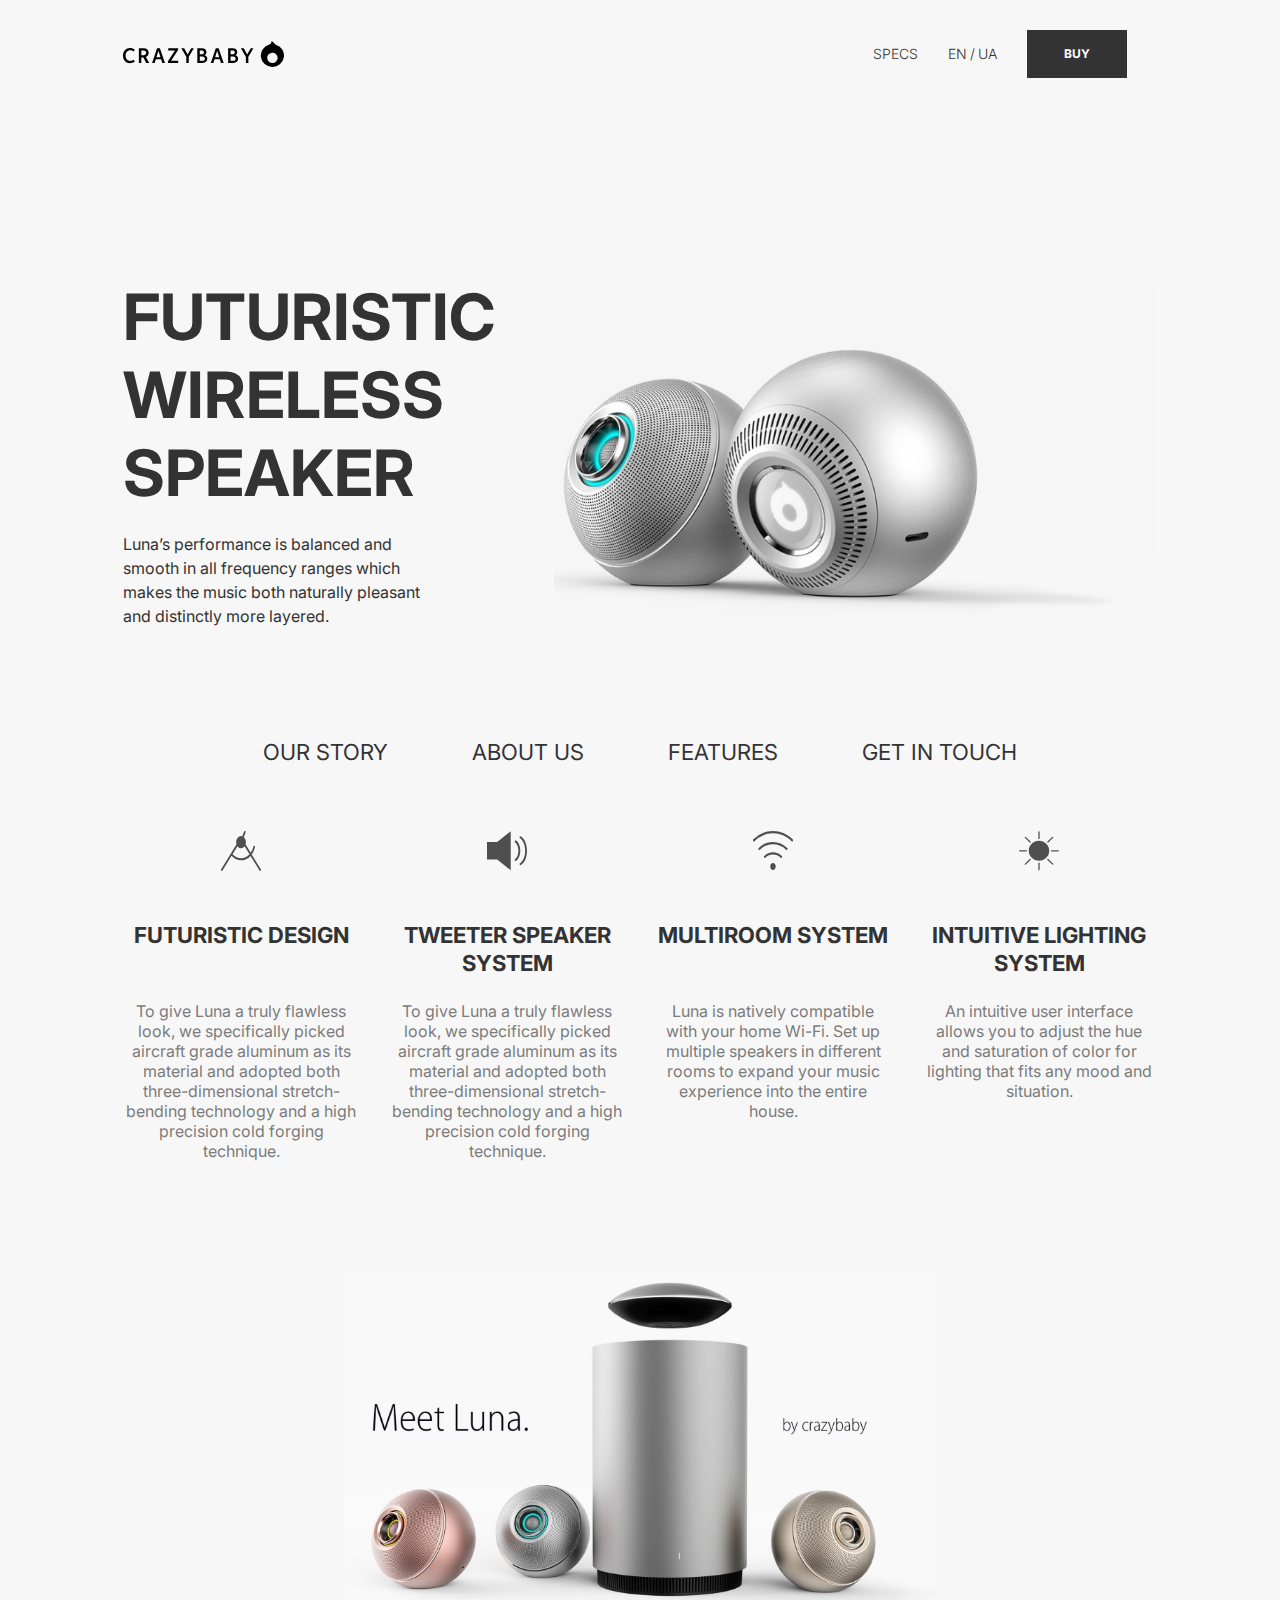
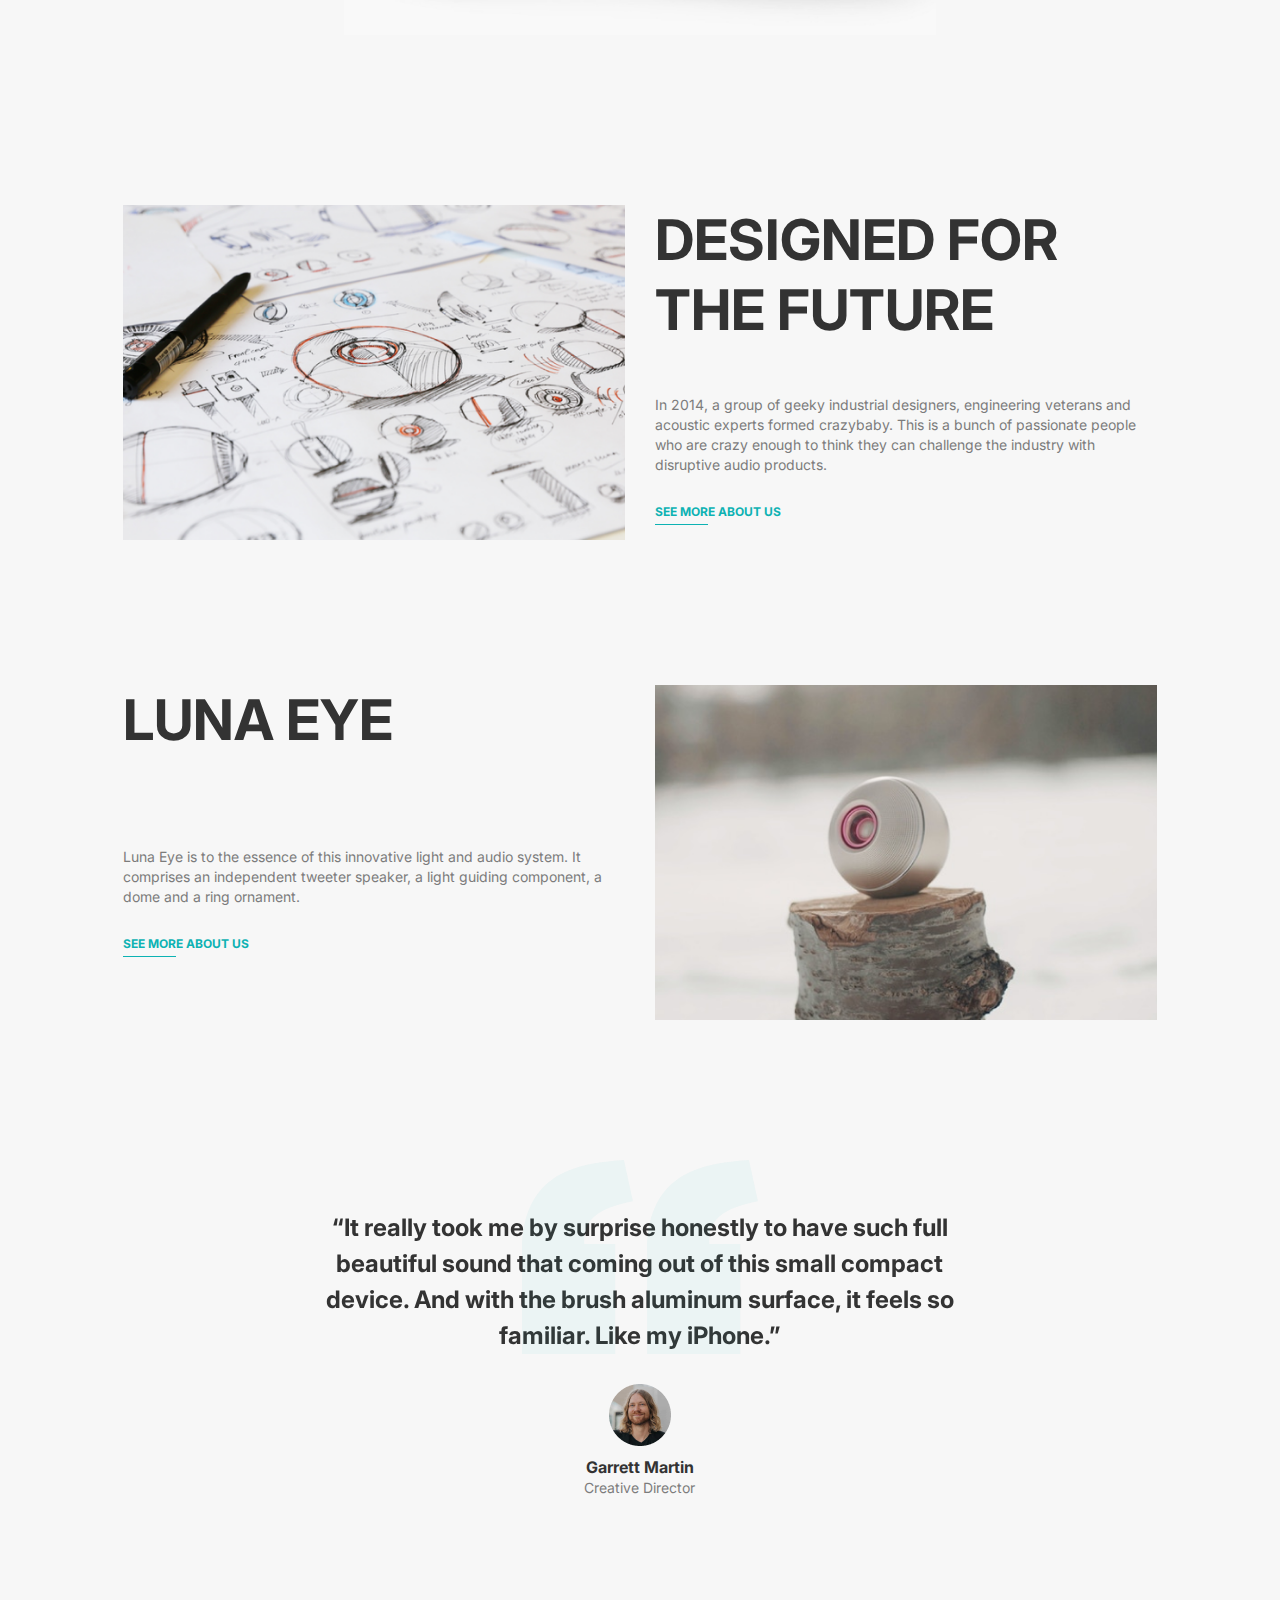
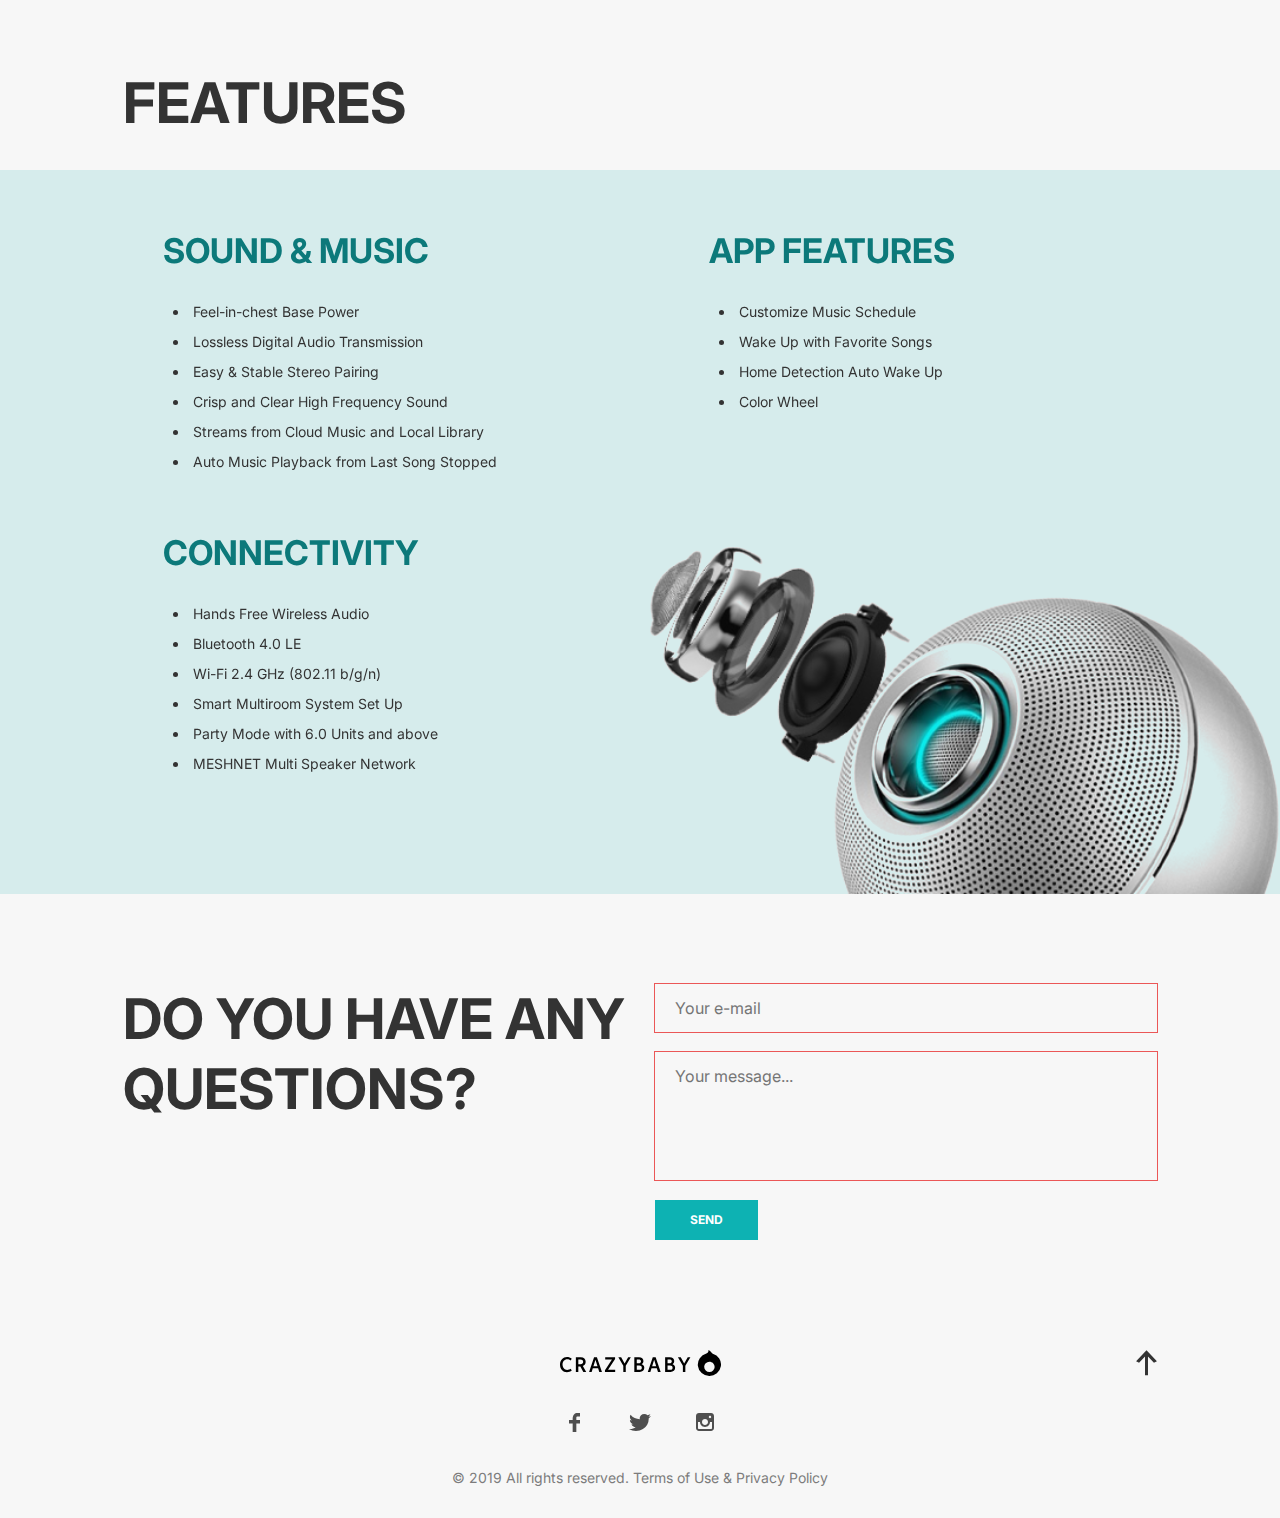
<file: index.html>
<!doctype html><html lang="en" class="page"><head><meta charset="utf-8"><meta name="viewport" content="width=device-width, initial-scale=1.0"><title>Crazybaby</title><link rel="stylesheet" href="index.a9866cb1.css"><link rel="preconnect" href="https://fonts.googleapis.com"><link rel="preconnect" href="https://fonts.gstatic.com"><link href="https://fonts.googleapis.com/css2?family=Inter:wght@100..900&display=swap" rel="stylesheet"><link rel="icon shortcut" href="favicon.3552eb2d.png" type="image/x-icon"></head><body class="page__body" id="page-top"> <script src="index.cabb280d.js"></script>  <header class="header"> <div class="header__top top-bar"> <a class="top-bar__logo" href="#page-top"> <img src="logo.9273f922.svg" alt="Crazybaby logo"> </a> <div class="top-bar__buttons-holder"> <div class="top-bar__button"> <div class="button-specs"> <span class="button-specs-label">SPECS</span> <div class="button-specs-container"> <span class="button-specs-options">EN</span> / <span class="button-specs-options">UA</span> </div> </div> <a href="#get-in-touch" class="button-buy"> BUY </a> </div> <div class="top-bar__icons"> <a href="#menu"> <div class="icon icon--menu"></div> </a> </div> </div> </div> <div class="header__image-holder"> <img class="header__image" src="header-bg.002c47d2.png" alt="Futuristic Wireless Speaker"> </div> <div class="header__bottom"> <h1 class="header__title">Futuristic Wireless Speaker</h1> <span class="header__description"> Luna’s performance is balanced and smooth in all frequency ranges which makes the music both naturally pleasant and distinctly more layered. </span> </div> </header>   <aside class="menu page__menu" id="menu"> <div class="menu__top top-bar"> <a class="top-bar__logo" href="#page-top"> <img src="logo.9273f922.svg" alt="Crazybaby logo"> </a> <div class="top-bar__buttons-holder"> <div class="top-bar__icons"> <a href="#page-top"> <div class="icon icon--close"></div> </a> </div> </div> </div> <nav class="menu__nav nav"> <ul class="nav__list"> <li class="nav__item"> <a href="#our-story" class="nav__link"> Our Story </a> </li> <li class="nav__item"> <a href="#about-us" class="nav__link"> About us </a> </li> <li class="nav__item"> <a href="#features" class="nav__link"> Features </a> </li> <li class="nav__item"> <a href="#get-in-touch" class="nav__link"> Get in Touch </a> </li> </ul> </nav> <div class="menu__button"> <div class="button-specs"> <span class="button-specs-label">SPECS</span> <div class="button-specs-container"> <span class="button-specs-options">EN</span> / <span class="button-specs-options">UA</span> </div> </div> <a href="#get-in-touch" class="button-buy"> BUY </a> </div> </aside>   <section class="benefits" id="about-us"> <nav class="benefits__nav nav"> <ul class="nav__list"> <li class="nav__item"> <a href="#our-story" class="nav__link"> Our Story </a> </li> <li class="nav__item"> <a href="#about-us" class="nav__link"> About us </a> </li> <li class="nav__item"> <a href="#features" class="nav__link"> Features </a> </li> <li class="nav__item"> <a href="#get-in-touch" class="nav__link"> Get in Touch </a> </li> </ul> </nav> <article class="benefits__container"> <img src="futuristic-design.8d1a8708.svg" alt="Futuristic Design" class="benefits__image"> <h4 class="benefits__title">Futuristic Design</h4> <span class="benefits__description"> To give Luna a truly flawless look, we specifically picked aircraft grade aluminum as its material and adopted both three-dimensional stretch-bending technology and a high precision cold forging technique. </span> </article> <article class="benefits__container"> <img src="tweeter-speaker-system.d16c26c6.svg" alt="Tweeter Speaker System" class="benefits__image"> <h4 class="benefits__title">Tweeter Speaker System</h4> <span class="benefits__description"> To give Luna a truly flawless look, we specifically picked aircraft grade aluminum as its material and adopted both three-dimensional stretch-bending technology and a high precision cold forging technique. </span> </article> <article class="benefits__container"> <img src="multiroom-system.bc4ae7e9.svg" alt="Multiroom System" class="benefits__image"> <h4 class="benefits__title">Multiroom System</h4> <span class="benefits__description"> Luna is natively compatible with your home Wi-Fi. Set up multiple speakers in different rooms to expand your music experience into the entire house. </span> </article> <article class="benefits__container"> <img src="intuitive-lighting-system.400000e3.svg" alt="Intuitive Lighting System" class="benefits__image"> <h4 class="benefits__title">Intuitive Lighting System</h4> <span class="benefits__description"> An intuitive user interface allows you to adjust the hue and saturation of color for lighting that fits any mood and situation. </span> </article> </section>   <section class="video"> <img src="meet-luna.175af834.png" alt="Meet Luna" class="video__image"> </section>   <section class="our-story" id="our-story"> <article class="our-story__container our-story__container--left"> <h2 class="our-story__title our-story__title--left"> DESIGNED FOR THE FUTURE </h2> <div class="our-story__image-holder our-story__image-holder--left"> <img src="prototype.2148fd25.png" alt="DESIGNED FOR THE FUTURE" class="our-story__image"> </div> <span class="our-story__description our-story__description--left"> In 2014, a group of geeky industrial designers, engineering veterans and acoustic experts formed crazybaby. This is a bunch of passionate people who are crazy enough to think they can challenge the industry with disruptive audio products. </span> <a href="#" class="our-story__link our-story__link--left"> See more about us </a> </article> <article class="our-story__container our-story__container--right"> <h2 class="our-story__title our-story__title--right">Luna Eye</h2> <div class="our-story__image-holder our-story__image-holder--right"> <img src="luna-eye.74672671.png" alt="LUNA EYE" class="our-story__image"> </div> <span class="our-story__description our-story__description--right"> Luna Eye is to the essence of this innovative light and audio system. It comprises an independent tweeter speaker, a light guiding component, a dome and a ring ornament. </span> <a href="#" class="our-story__link our-story__link--right"> See more about us </a> </article> </section>   <section class="testimonials"> <article class="testimonials__container"> <span class="testimonials__text"> “It really took me by surprise honestly to have such full beautiful sound that coming out of this small compact device. And with the brush aluminum surface, it feels so familiar. Like my iPhone.” </span> <div class="testimonials__person"> <img src="martin_garrett.60fbc713.png" alt="Martin Garrett Photo" class="testimonials__photo"> <h5 class="testimonials__name">Garrett Martin</h5> <span class="testimonials__role">Creative Director</span> </div> </article> </section>   <section class="features" id="features"> <article class="features__content"> <h2 class="features__title">Features</h2> <div class="features__container"> <div class="features__card features__card--1"> <h3 class="features__feature">Sound & Music</h3> <ul class="features__feature-list"> <li class="features__item">Feel-in-chest Base Power</li> <li class="features__item"> Lossless Digital Audio Transmission </li> <li class="features__item">Easy & Stable Stereo Pairing</li> <li class="features__item"> Crisp and Clear High Frequency Sound </li> <li class="features__item"> Streams from Cloud Music and Local Library </li> <li class="features__item"> Auto Music Playback from Last Song Stopped </li> </ul> </div> <div class="features__card features__card--2"> <h3 class="features__feature">Connectivity</h3> <ul class="features__feature-list"> <li class="features__item">Hands Free Wireless Audio</li> <li class="features__item">Bluetooth 4.0 LE</li> <li class="features__item">Wi-Fi 2.4 GHz (802.11 b/g/n)</li> <li class="features__item">Smart Multiroom System Set Up</li> <li class="features__item"> Party Mode with 6.0 Units and above </li> <li class="features__item">MESHNET Multi Speaker Network</li> </ul> </div> <div class="features__card features__card--3"> <h3 class="features__feature">App Features</h3> <ul class="features__feature-list"> <li class="features__item">Customize Music Schedule</li> <li class="features__item">Wake Up with Favorite Songs</li> <li class="features__item">Home Detection Auto Wake Up</li> <li class="features__item">Color Wheel</li> </ul> </div> <div class="features__slider"> <div class="features__slider-arrows"> <svg class="features__slider-left" width="48" height="13" fill="none" xmlns="http://www.w3.org/2000/svg" xmlns:xlink="http://www.w3.org/1999/xlink" viewbox="0 0 48 13"> <path d="M48 4.19628e-06L0.329261 0L0.329261 0.999998L48 1V4.19628e-06Z" fill="#BDBDBD"></path> <path d="M18.2022 11.8047L0.440509 0.000149576L0 1.19548L17.7616 13L18.2022 11.8047Z" fill="#BDBDBD"></path> </svg> <svg class="features__slider-right" width="48" height="13" fill="none" xmlns="http://www.w3.org/2000/svg" xmlns:xlink="http://www.w3.org/1999/xlink" viewbox="0 0 48 13"> <path d="M0 13H47.6707V12H0V13Z" fill="#333333"></path> <path d="M29.7978 1.19533L47.5595 12.9999L48 11.8045L30.2384 0L29.7978 1.19533Z" fill="#333333"></path> </svg> </div> <div class="features__slider-numbers"> <span class="features__slider-number-now">01</span> / <span class="features__slider-number-remaining">03</span> </div> </div> </div> </article> </section>   <section class="questions" id="get-in-touch"> <article class="questions__container"> <h2 class="questions__title">DO YOU HAVE ANY QUESTIONS?</h2> <form onsubmit="this.reset(); return false;" class="questions__form"> <input type="email" name="email" class="questions__input questions__input-email" placeholder="Your e-mail" required> <textarea name="message" class="questions__input questions__input-message" placeholder="Your message..." required></textarea> <button class="questions__button">Send</button> </form> </article> </section>   <footer class="footer"> <article class="footer__container"> <div class="footer__logo-holder"> <a href="#page-top" class="footer__logo"> <img src="logo.9273f922.svg" alt="logo crazybaby"> </a> <a href="#page-top" class="footer__top"> <img src="top.74e336a3.svg" alt="go to top"> </a> </div> <div class="footer__social"> <a href="https://www.facebook.com/hicrazybaby/" target="_blank"> <img src="facebook.73778181.svg" alt="Facebook" class="footer__social-icon"> </a> <a href="https://twitter.com/crazybabyaudio" target="_blank"> <img src="twitter.9a828323.svg" alt="Twitter" class="footer__social-icon"> </a> <a href="https://www.instagram.com/crazybaby/" target="_blank"> <img src="instagram.aa50e7cc.svg" alt="Instagram" class="footer__social-icon"> </a> </div> <div class="footer__terms"> © 2019 All rights reserved. Terms of Use & Privacy Policy </div> </article> </footer>  </body></html>
</file>
<file: index.a9866cb1.css>
body,.testimonials__text,h5,.questions__button,.our-story__link,.button-buy,h6,h4,h3,h2,h1,.footer__terms,.features__feature-list,.testimonials__role,.our-story__description,.nav__link:active,.nav__link:link,.nav__link:visited,.nav__link,.questions__input,.features__slider-number-now,.header__description{margin:0;padding:0;font-family:Inter,sans-serif}.questions__button,.our-story__link,.button-buy,h6,h4,h3,h2,h1{text-transform:uppercase;font-weight:700}.questions__input,.features__slider-number-now,.header__description{font-size:16px;line-height:24px}.footer__terms,.features__feature-list,.testimonials__role,.our-story__description,.nav__link:active,.nav__link:link,.nav__link:visited,.nav__link{font-size:14px;line-height:20px}.nav__link:active,.nav__link:link,.nav__link:visited,.nav__link{text-transform:uppercase}.questions__button,.our-story__link,.button-buy{font-size:12px;line-height:14px;text-decoration:none}.nav__link:active,.nav__link:link,.nav__link:visited,.nav__link{color:#333;margin:0;padding:0;text-decoration:none}h1{font-size:40px;line-height:52px}@media (min-width:640px){h1{font-size:48px;line-height:62px}}@media (min-width:1280px){h1{font-size:64px;line-height:78px}}h2{color:#333;font-size:30px;line-height:40px}@media (min-width:640px){h2{font-size:36px;line-height:46px}}@media (min-width:1280px){h2{font-size:56px;line-height:70px}}h3{font-size:18px;line-height:22px}@media (min-width:640px){h3{font-size:24px;line-height:30px}}@media (min-width:1280px){h3{font-size:34px;line-height:42px}}h4{font-size:22px;line-height:28px}h5{margin:0;padding:0;font-size:16px;font-weight:700;line-height:22px}h6,.testimonials__text{font-size:14px;font-weight:700;line-height:20px}@media (min-width:640px){.testimonials__text{font-size:24px;line-height:36px}}@media (min-width:1280px){.testimonials__text{font-size:24px;line-height:36px}}body{color:#333}.page{scroll-behavior:smooth}.page__body{background:#f7f7f7;margin:0}.page:has(.page__menu:target){overflow:hidden}.page__menu{opacity:0;pointer-events:none;transition:opacity .3s;position:fixed;top:0;left:0;right:0}.page__menu:target{opacity:1;pointer-events:all}.header{box-sizing:border-box;grid-template-rows:74px 1fr 1fr;grid-template-columns:repeat(4,1fr);column-gap:20px;width:100%;height:100vh;padding-left:30px;padding-right:30px;display:grid;overflow:hidden}@media (min-width:640px){.header{grid-template-columns:repeat(8,1fr);column-gap:20px}}@media (min-width:1280px){.header{grid-template-columns:repeat(12,1fr);column-gap:30px}}@media (min-width:640px){.header{padding-left:34px;padding-right:34px}}@media (min-width:1280px){.header{padding-left:123px;padding-right:123px}}@media (min-width:640px){.header{height:-moz-fit-content;grid-template-rows:96px auto;-ms-flex-align:center;align-items:center;height:fit-content}}@media (min-width:1280px){.header{height:-moz-fit-content;grid-template-rows:108px auto;-ms-flex-align:center;align-items:center;height:fit-content}}.header__top{grid-area:1/1/auto/-1}@media (min-width:1280px){.header__top{padding-top:30px}}.header__image-holder{grid-area:2/1/auto/-1;width:100%}@media (min-width:640px){.header__image-holder{grid-column:4/span 5;-ms-flex-item-align:end;align-self:end}}@media (min-width:1280px){.header__image-holder{grid-column:6/span 8;-ms-flex-item-align:end;align-self:end}}.header__image{width:140%}@media (min-width:640px){.header__image{width:130%}}@media (min-width:1280px){.header__image{width:100%}}.header__bottom{-ms-flex-direction:column;flex-direction:column;grid-area:3/1/auto/-1;-ms-flex-item-align:end;align-self:end;gap:20px;display:-ms-flexbox;display:flex}@media (min-width:640px){.header__bottom{grid-area:2/1/auto/span 3;padding-top:130px}}@media (min-width:1280px){.header__bottom{grid-area:2/span 4;padding-top:170px}}.header__title,.header__description{color:#333}.top-bar{box-sizing:border-box;-ms-flex-pack:justify;justify-content:space-between;-ms-flex-align:center;align-items:center;padding-top:24px;padding-bottom:24px;display:-ms-flexbox;display:flex}.top-bar__logo{transition:scale .3s;display:-ms-flexbox;display:flex}.top-bar__logo:hover{scale:1.1}@media (min-width:640px){.top-bar__logo{padding-top:11px;padding-bottom:11px}}.top-bar__button{display:none}@media (min-width:640px){.top-bar__button{-ms-flex-align:center;align-items:center;gap:30px;display:-ms-flexbox;display:flex}}.top-bar__buttons-holder{-ms-flex-align:center;align-items:center;gap:30px;display:-ms-flexbox;display:flex}@media (min-width:1280px){.top-bar__icons{display:none}}.icon{width:24px;height:24px;display:block}@media (min-width:640px){.icon{width:32px;height:32px}}.icon--menu{background:url(icon-burger-menu.1659e564.svg) 50%/contain no-repeat}.icon--close{background:url(icon-close.4e246dfc.svg) 50%/contain no-repeat}.menu{box-sizing:border-box;background:#f7f7f7;grid-template-rows:74px 1fr 1fr;grid-template-columns:repeat(4,1fr);column-gap:20px;width:calc(100% - 10px);height:100vh;padding-left:30px;padding-right:30px;display:grid;overflow:auto}@media (min-width:640px){.menu{grid-template-columns:repeat(8,1fr);column-gap:20px}}@media (min-width:1280px){.menu{grid-template-columns:repeat(12,1fr);column-gap:30px}}@media (min-width:640px){.menu{padding-left:34px;padding-right:34px}}@media (min-width:1280px){.menu{padding-left:123px;padding-right:123px}}@media (min-width:640px){.menu{grid-template-rows:96px auto}}@media (min-width:1280px){.menu{grid-template-rows:108px auto}}.menu__top{grid-area:1/1/auto/-1}.menu__nav{grid-area:2/1/auto/-1;-ms-flex-item-align:start;align-self:start;padding:30px 0 50px}.menu__button{-ms-flex-direction:column;flex-direction:column;grid-area:3/1/5/-1;-ms-flex-pack:justify;justify-content:space-between;align-items:baseline;padding-bottom:30px;display:-ms-flexbox;display:flex}@media (min-width:640px){.menu__button{display:none}}@media (min-width:1280px){.menu__button{display:none}}.nav__list{-ms-flex-direction:column;flex-direction:column;gap:25px;margin:0;padding:0;list-style:none;display:-ms-flexbox;display:flex}@media (min-width:1280px){.nav__list{-ms-flex-direction:row;flex-direction:row;gap:84px}}.nav__link{transition:text-shadow .3s}@media (min-width:640px){.nav__link,.nav__link:link,.nav__link:visited{font-size:22px;line-height:28px}}.nav__link:hover{text-shadow:0 0 .65px #333,0 0 .65px #333;color:#131313}.button-specs{-ms-flex-direction:row;flex-direction:row;-ms-flex-pack:justify;justify-content:space-between;gap:30px;font-size:14px;font-weight:300;line-height:18px;display:-ms-flexbox;display:flex}.button-specs-container{-ms-flex-direction:row;flex-direction:row;gap:3px;display:-ms-flexbox;display:flex}.button-specs-options:hover{cursor:pointer;font-weight:400}.button-buy{color:#fff;box-sizing:border-box;background-color:#333;-ms-flex-pack:center;justify-content:center;-ms-flex-align:center;align-items:center;width:100%;height:48px;padding:16px 37px;display:-ms-flexbox;display:flex}.button-buy:hover{cursor:pointer;background-color:#131313}@media (min-width:640px){.button-buy{width:-moz-fit-content;width:fit-content}}.benefits{-ms-flex-direction:column;flex-direction:column;gap:60px;padding:110px 30px;display:-ms-flexbox;display:flex}@media (min-width:640px){.benefits{padding-left:34px;padding-right:34px}}@media (min-width:1280px){.benefits{padding-left:123px;padding-right:123px}}@media (min-width:640px){.benefits{grid-template-columns:repeat(4,1fr);gap:65px 20px;display:grid}}@media (min-width:640px) and (min-width:640px){.benefits{grid-template-columns:repeat(8,1fr);column-gap:20px}}@media (min-width:640px) and (min-width:1280px){.benefits{grid-template-columns:repeat(12,1fr);column-gap:30px}}@media (min-width:1280px){.benefits{grid-template-columns:repeat(4,1fr);column-gap:30px;display:grid}}@media (min-width:1280px) and (min-width:640px){.benefits{grid-template-columns:repeat(8,1fr);column-gap:20px}}@media (min-width:1280px) and (min-width:1280px){.benefits{grid-template-columns:repeat(12,1fr);column-gap:30px}}.benefits__nav{display:none}@media (min-width:1280px){.benefits__nav{grid-column:1/-1;justify-self:center;display:block}}.benefits__container{text-align:center;-ms-flex-direction:column;flex-direction:column;-ms-flex-pack:center;justify-content:center;-ms-flex-align:center;align-items:center;gap:20px;display:-ms-flexbox;display:flex}@media (min-width:640px){.benefits__container{grid-column:span 4;grid-template-rows:80px 68px 1fr;-ms-flex-align:start;align-items:start;justify-items:center;gap:0;display:grid}}@media (min-width:1280px){.benefits__container{grid-column:span 3;grid-template-rows:90px 80px 1fr;display:grid}}.benefits__image{grid-column:1/-1;width:40px;height:40px;transition:scale .3s}.benefits__image:hover{scale:1.1}.benefits__title{grid-column:1/-1}.benefits__description{color:#7c7c7c;grid-column:1/-1}.video{-ms-flex-pack:center;justify-content:center;-ms-flex-align:center;align-items:center;padding-bottom:110px;padding-left:12px;padding-right:12px;display:-ms-flexbox;display:flex}@media (min-width:640px){.video{padding-bottom:140px;padding-left:34px;padding-right:34px}}@media (min-width:1280px){.video{-ms-flex-align:center;align-items:center;justify-items:center;padding-bottom:170px;display:grid}}.video__image{object-fit:contain;width:100%}@media (min-width:1280px){.video__image{width:70%}}.our-story{-ms-flex-direction:column;flex-direction:column;gap:110px;padding-bottom:110px;display:-ms-flexbox;display:flex}@media (min-width:1280px){.our-story{padding-left:30px;padding-right:30px}}@media (min-width:1280px) and (min-width:640px){.our-story{padding-left:34px;padding-right:34px}}@media (min-width:1280px) and (min-width:1280px){.our-story{padding-left:123px;padding-right:123px}}@media (min-width:640px){.our-story{gap:140px;padding-bottom:140px}}.our-story__container{grid-template-columns:repeat(4,1fr);gap:20px;padding-left:30px;padding-right:30px;display:grid}@media (min-width:640px){.our-story__container{padding-left:34px;padding-right:34px}}@media (min-width:1280px){.our-story__container{padding-left:123px;padding-right:123px}}@media (min-width:640px){.our-story__container{grid-template-columns:repeat(8,1fr);column-gap:20px}}@media (min-width:1280px){.our-story__container{grid-template-columns:repeat(12,1fr);column-gap:30px;padding-left:0;padding-right:0}}@media (min-width:640px){.our-story__container--left{padding-left:0}.our-story__container--right{padding-right:0}}.our-story__title{grid-area:1/1/auto/-1;padding-bottom:10px}@media (min-width:640px){.our-story__title--left{grid-column:5/span 3}}@media (min-width:1280px){.our-story__title--left{grid-column:7/span 6}}@media (min-width:640px){.our-story__title--right{grid-column:1/span 3}}@media (min-width:1280px){.our-story__title--right{grid-column:1/span 6}}.our-story__description{color:#7c7c7c;grid-area:3/1/auto/-1;padding-bottom:10px}@media (min-width:640px){.our-story__description--left{grid-column:5/span 4}}@media (min-width:1280px){.our-story__description--left{grid-column:7/span 6}}@media (min-width:640px){.our-story__description--right{grid-column:1/span 4}}@media (min-width:1280px){.our-story__description--right{grid-column:1/span 6}}.our-story__link{color:#0db2b3;grid-area:4/1/auto/-1}@media (min-width:640px){.our-story__link--left{grid-column:5/span 2}}@media (min-width:1280px){.our-story__link--left{grid-column:7/span 2}}@media (min-width:640px){.our-story__link--right{grid-column:1/span 2}}@media (min-width:1280px){.our-story__link--right{grid-column:1/span 2}}.our-story__link:after{content:"";transform-origin:0;background:#0db2b3;width:53px;height:1px;margin-top:5px;transition:transform .3s;display:block}.our-story__link:hover:after{transform:scaleX(2.39)}.our-story__image-holder{box-sizing:border-box;grid-area:2/1/auto/-1;width:100%;height:0;padding-top:81%;position:relative;overflow:hidden}@media (min-width:640px){.our-story__image-holder--left{grid-area:1/1/6/span 4;padding-top:111%}}@media (min-width:1280px){.our-story__image-holder--left{grid-area:1/1/6/span 6;padding-top:66.66%}}@media (min-width:640px){.our-story__image-holder--right{grid-area:1/5/6/span 4;padding-top:111%}}@media (min-width:1280px){.our-story__image-holder--right{grid-area:1/7/6/span 6;padding-top:66.66%}}.our-story__image{object-fit:cover;width:100%;height:100%;position:absolute;top:0;bottom:0;left:0;right:0}.testimonials{grid-template-columns:repeat(4,1fr);column-gap:20px;padding-bottom:110px;padding-left:30px;padding-right:30px;display:grid}@media (min-width:640px){.testimonials{padding-left:34px;padding-right:34px}}@media (min-width:1280px){.testimonials{padding-left:123px;padding-right:123px}}@media (min-width:640px){.testimonials{grid-template-columns:repeat(8,1fr);column-gap:20px}}@media (min-width:1280px){.testimonials{grid-template-columns:repeat(12,1fr);column-gap:30px;padding-bottom:170px}}.testimonials__container{-ms-flex-direction:column;flex-direction:column;grid-column:1/-1;-ms-flex-pack:center;justify-content:center;-ms-flex-align:center;align-items:center;gap:30px;display:-ms-flexbox;display:flex}@media (min-width:1280px){.testimonials__container{grid-column:3/span 8}}.testimonials__text{text-align:center;padding-top:50px;position:relative}.testimonials__text:after{content:"";opacity:.7;background:url(quotes.d0acb1b2.svg) 50%/contain no-repeat;width:100%;height:100%;display:block;position:absolute;top:0;left:0}.testimonials__person{-ms-flex-direction:column;flex-direction:column;-ms-flex-pack:center;justify-content:center;-ms-flex-align:center;align-items:center;display:-ms-flexbox;display:flex}.testimonials__role{color:#7c7c7c}.testimonials__photo{width:62px;height:62px;padding-bottom:10px}.features{grid-template-columns:repeat(4,1fr);column-gap:20px;padding-left:30px;padding-right:30px;display:grid}@media (min-width:640px){.features{padding-left:34px;padding-right:34px}}@media (min-width:1280px){.features{padding-left:123px;padding-right:123px}}@media (min-width:640px){.features{grid-template-columns:repeat(8,1fr);column-gap:20px}}@media (min-width:1280px){.features{grid-template-columns:repeat(12,1fr);column-gap:30px}}.features__content{grid-column:1/-1;padding-bottom:90px}.features__title{grid-column:1/-1;padding-bottom:32px}.features__container{z-index:1;height:auto;padding-top:30px;padding-bottom:175px;display:block;position:relative}@media (min-width:640px){.features__container{padding-top:60px;padding-bottom:175px;display:grid}}@media (min-width:1280px){.features__container{padding-top:60px;padding-bottom:60px;display:grid}}.features__container:before{content:"";background-blend-mode:darken,normal;z-index:-1;background-color:#d6ecec;background-image:url(features.7daa3abf.png),none;background-position:bottom,0 0;background-repeat:no-repeat,repeat;background-size:95%;background-attachment:scroll,scroll;background-origin:padding-box,padding-box;background-clip:border-box,border-box;width:100%;height:100%;margin-left:-30px;margin-right:-30px;padding-left:30px;padding-right:30px;display:block;position:absolute;top:0;left:0}@media (min-width:640px){.features__container:before{padding-left:34px;padding-right:34px}}@media (min-width:1280px){.features__container:before{padding-left:123px;padding-right:123px}}@media (min-width:640px){.features__container:before{background-position:100% 100%;background-size:50%;margin-left:-34px;margin-right:-34px}}@media (min-width:1280px){.features__container:before{background-position:100% 100%;background-size:50%;margin-left:-123px;margin-right:-123px}}.features__card{padding-bottom:50px}.features__card--1{grid-column:1/-1}@media (min-width:1280px){.features__card--1{grid-area:1/2/auto/span 5}}.features__card--2{display:none}@media (min-width:1280px){.features__card--2{grid-column:2/span 5;display:block}}.features__card--3{display:none}@media (min-width:1280px){.features__card--3{grid-area:1/7/auto/span 5;display:block}}@media (min-width:1700px){.features__card--3{grid-column:5/span 8}}.features__feature{color:#0c797a;padding-bottom:20px}.features__feature-list{margin:0;padding:0;list-style-position:inside}.features__item{margin:10px}.features__slider{-ms-flex-direction:column;flex-direction:column;grid-column:2;-ms-flex-pack:center;justify-content:center;justify-self:center;-ms-flex-align:center;align-items:center;gap:10px;padding-bottom:10px;display:-ms-flexbox;display:flex}@media (min-width:1280px){.features__slider{display:none}}.features__slider-arrows,.features__slider-numbers{grid-column:1/-1;display:-ms-flexbox;display:flex}.features__slider-arrows:hover{cursor:pointer}.features__slider-left:hover path,.features__slider-right:hover path{cursor:pointer;fill:#0c797a}.features__slider-left,.features__slider-right,.features__slider-number-now,.features__slider-number-remaining{padding-left:2px;padding-right:2px}.features__slider-numbers{color:#0c797a;align-items:baseline;font-size:11px;display:-ms-flexbox;display:flex}.features__slider-number-now{color:#333}.questions__container{grid-template-columns:repeat(4,1fr);gap:27px 20px;padding-bottom:110px;padding-left:30px;padding-right:30px;display:grid}@media (min-width:640px){.questions__container{grid-template-columns:repeat(8,1fr);column-gap:20px}}@media (min-width:1280px){.questions__container{grid-template-columns:repeat(12,1fr);column-gap:30px}}@media (min-width:640px){.questions__container{padding-left:34px;padding-right:34px}}@media (min-width:1280px){.questions__container{padding-left:123px;padding-right:123px}}.questions__title{grid-column:1/-1}@media (min-width:640px){.questions__title{grid-column:1/span 4}}@media (min-width:1280px){.questions__title{grid-column:1/span 6}}.questions__form{-ms-flex-direction:column;flex-direction:column;grid-column:1/-1;gap:20px;display:-ms-flexbox;display:flex}@media (min-width:640px){.questions__form{grid-column:5/span 4}}@media (min-width:1280px){.questions__form{grid-column:7/span 6}}.questions__input{color:#333;box-sizing:border-box;background:#f7f7f7;border:0;outline:1px solid #828282;height:48px;padding:12px 20px}.questions__input input:-webkit-autofill{-webkit-text-fill-color:green;border:1px solid green;transition:background-color 5000s ease-in-out;-webkit-box-shadow:inset 0 0 0 1000px #000}.questions__input input:-webkit-autofill:hover{-webkit-text-fill-color:green;border:1px solid green;transition:background-color 5000s ease-in-out;-webkit-box-shadow:inset 0 0 0 1000px #000}.questions__input input:-webkit-autofill:focus{-webkit-text-fill-color:green;border:1px solid green;transition:background-color 5000s ease-in-out;-webkit-box-shadow:inset 0 0 0 1000px #000}.questions__input textarea:-webkit-autofill{-webkit-text-fill-color:green;border:1px solid green;transition:background-color 5000s ease-in-out;-webkit-box-shadow:inset 0 0 0 1000px #000}.questions__input textarea:-webkit-autofill:hover{-webkit-text-fill-color:green;border:1px solid green;transition:background-color 5000s ease-in-out;-webkit-box-shadow:inset 0 0 0 1000px #000}.questions__input textarea:-webkit-autofill:focus{-webkit-text-fill-color:green;border:1px solid green;transition:background-color 5000s ease-in-out;-webkit-box-shadow:inset 0 0 0 1000px #000}.questions__input select:-webkit-autofill{-webkit-text-fill-color:green;border:1px solid green;transition:background-color 5000s ease-in-out;-webkit-box-shadow:inset 0 0 0 1000px #000}.questions__input select:-webkit-autofill:hover{-webkit-text-fill-color:green;border:1px solid green;transition:background-color 5000s ease-in-out;-webkit-box-shadow:inset 0 0 0 1000px #000}.questions__input select:-webkit-autofill:focus{-webkit-text-fill-color:green;border:1px solid green;transition:background-color 5000s ease-in-out;-webkit-box-shadow:inset 0 0 0 1000px #000}.questions__input:invalid{color:#eb5757;outline:1px solid #eb5757}.questions__input:focus{outline:1px solid #0db2b3}.questions__input-message{resize:none;height:128px}.questions__button{color:#fff;width:-moz-fit-content;background-color:#0db2b3;border:0;width:fit-content;height:40px;padding:13px 35px}.questions__button:hover{cursor:pointer;background-color:#0c797a}.footer__container{grid-template-columns:repeat(4,1fr);gap:30px;padding-bottom:30px;padding-left:30px;padding-right:30px;display:grid}@media (min-width:640px){.footer__container{padding-left:34px;padding-right:34px}}@media (min-width:1280px){.footer__container{padding-left:123px;padding-right:123px}}@media (min-width:640px){.footer__container{grid-template-columns:repeat(8,1fr);column-gap:20px}}@media (min-width:1280px){.footer__container{grid-template-columns:repeat(12,1fr);column-gap:30px}}.footer__logo-holder{display:none}@media (min-width:640px){.footer__logo-holder{grid-column:1/-1;align-items:baseline;display:grid}}@media (min-width:1280px){.footer__logo-holder{grid-column:1/-1;align-items:baseline;display:grid}}.footer__logo{grid-area:1/1/auto/-1;justify-self:center;transition:scale .3s}.footer__logo:hover{scale:1.1}.footer__top{grid-area:1/1/auto/-1;justify-self:end;transition:scale .3s}.footer__top:hover{scale:1.1}.footer__social{grid-column:1/-1;-ms-flex-pack:center;justify-content:center;-ms-flex-align:center;align-items:center;gap:41px;display:-ms-flexbox;display:flex}.footer__social-icon{transition:scale .3s}.footer__social-icon:hover{scale:1.3}.footer__terms{text-align:center;color:#7c7c7c;grid-column:1/-1}
/*# sourceMappingURL=index.a9866cb1.css.map */
</file>
